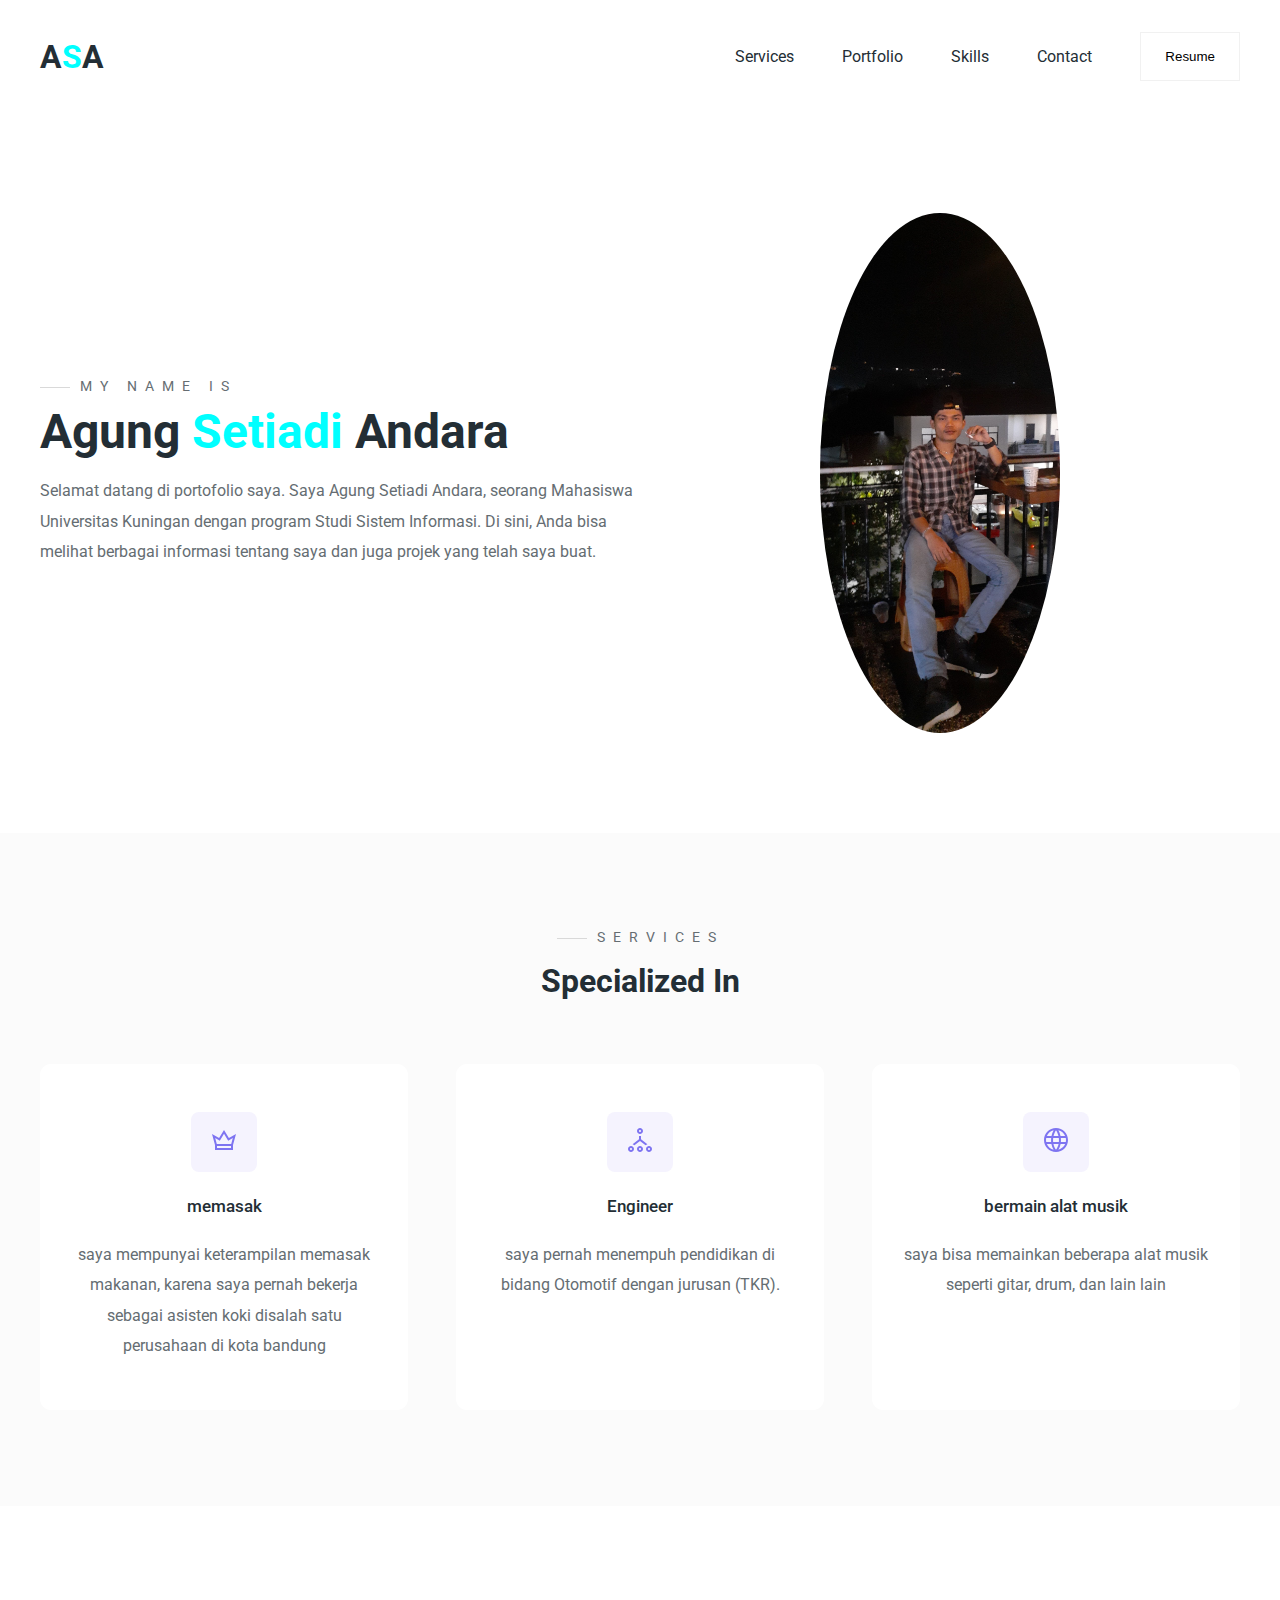
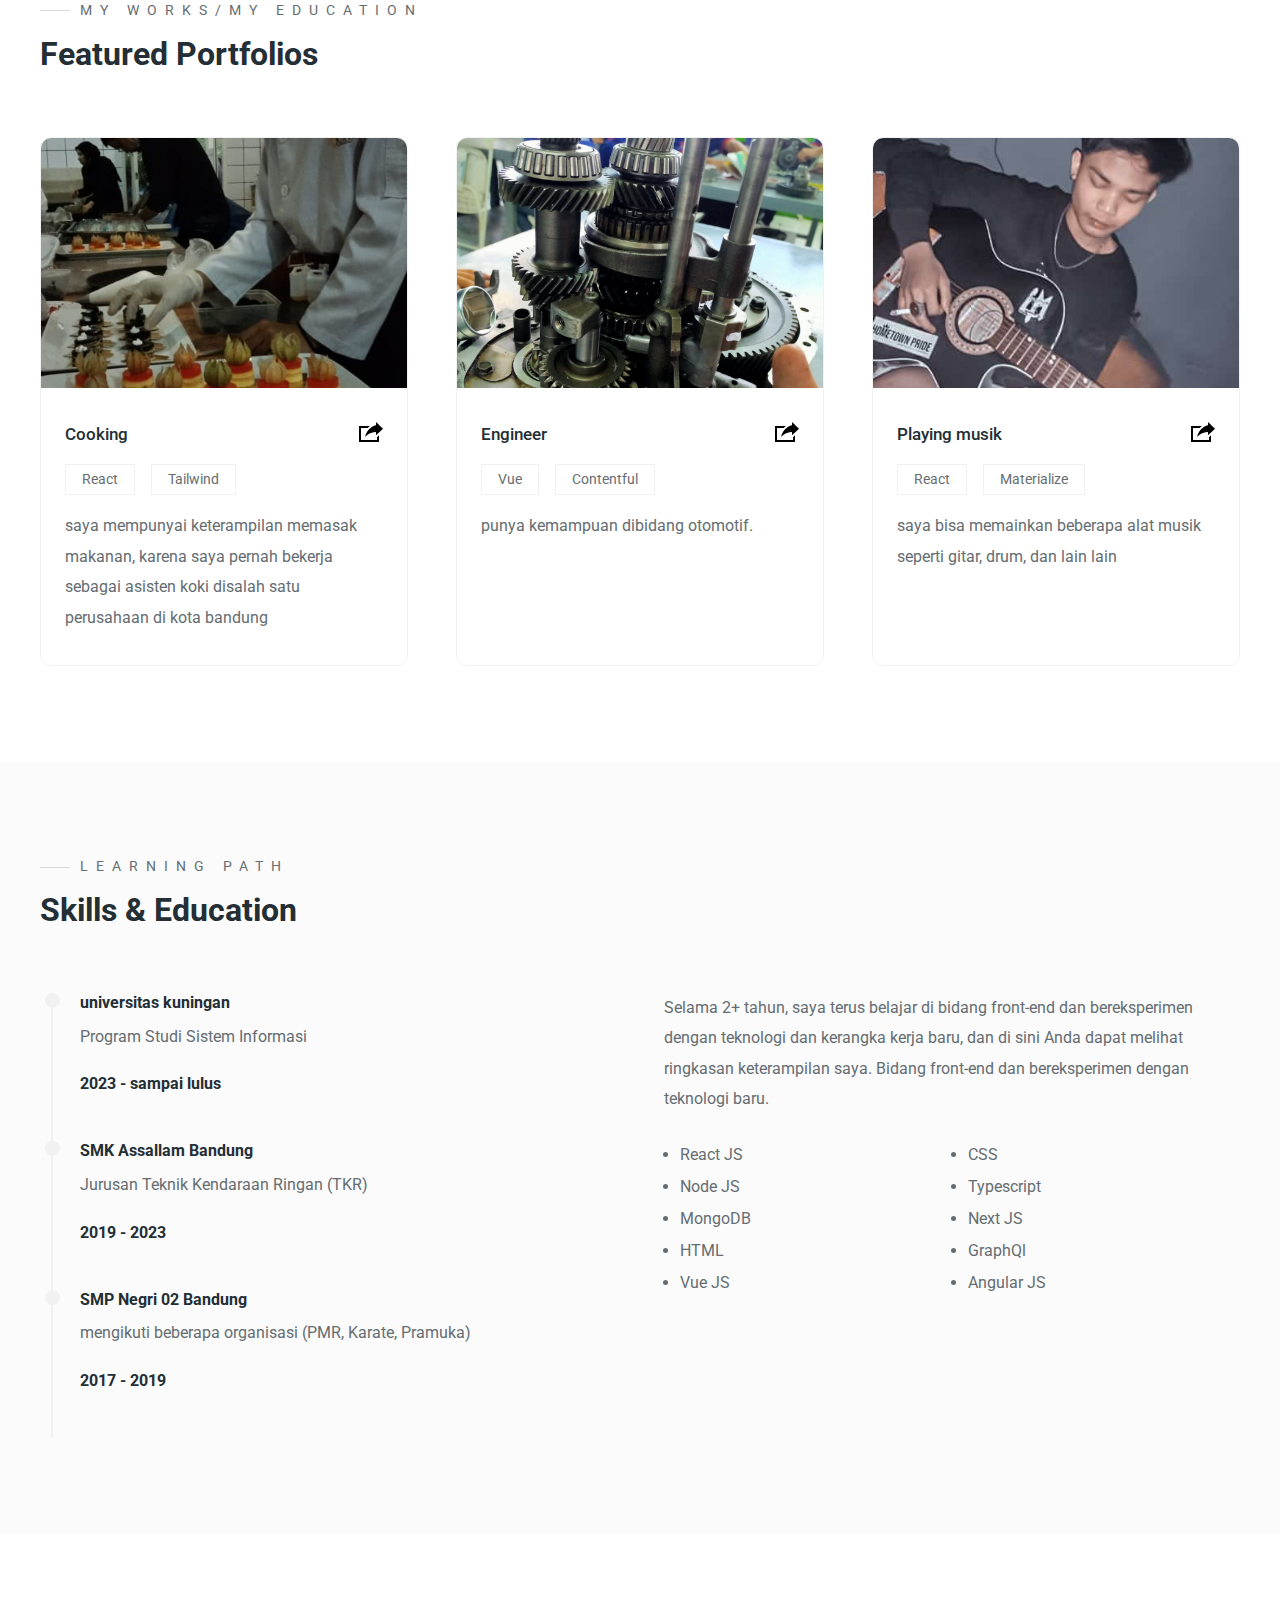
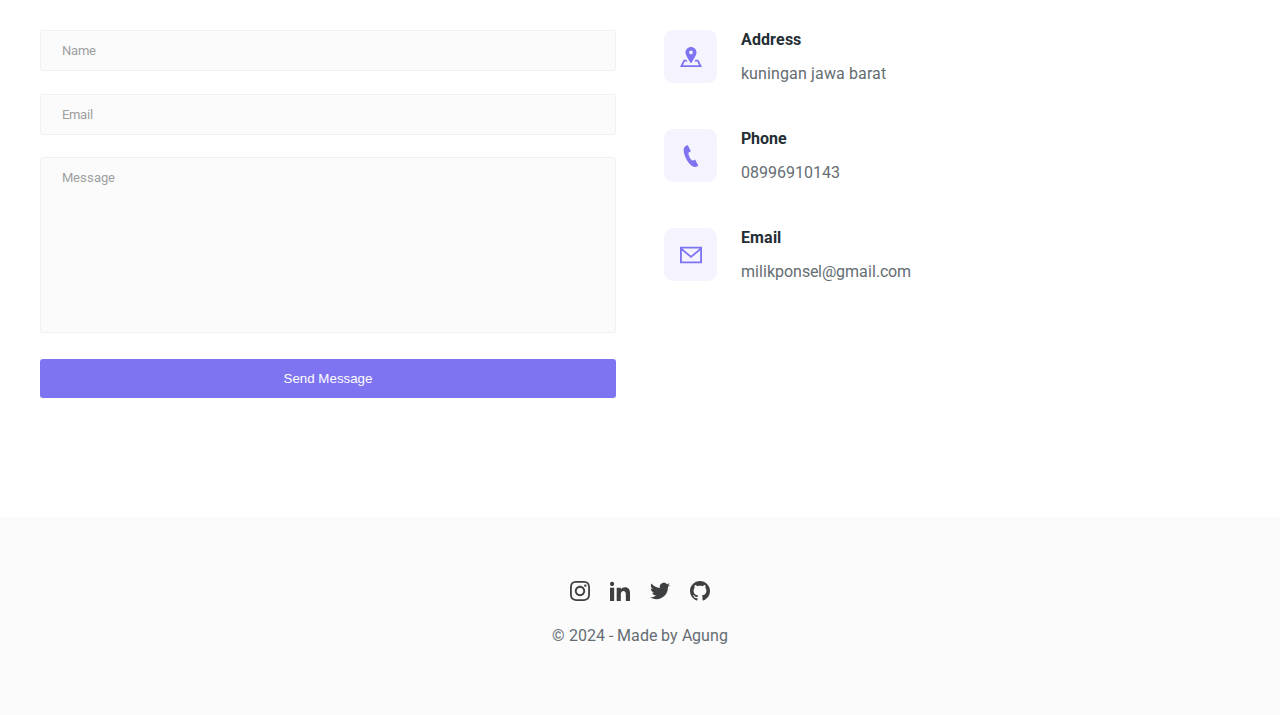
<file: index.html>
<!DOCTYPE html>
<html lang="en">
  <head>
    <meta charset="UTF-8" />
    <meta name="viewport" content="width=device-width, initial-scale=1.0" />
    <link rel="stylesheet" href="styles/style.css" />
    <link rel="stylesheet" href="styles/responsive.css" />
    <title>Agung Setiadi Andara - Software Engineer</title>
  </head>
  <body>
    <!-- Header -->
    <header>
      <div class="main-container">
        <div class="nav">
          <div class="logo">
            <a href="/">A<span>S</span>A</a>
          </div>

          <nav>
            <ul>
              <li><a href="#services">Services</a></li>
              <li><a href="#portfolios">Portfolio</a></li>
              <li><a href="#skills">Skills</a></li>
              <li><a href="#contact">Contact</a></li>
              <li>
                <a href="resume.pdf" target="_blank">
                  <button class="btn">Resume</button>
                </a>
              </li>
            </ul>
          </nav>

          <div class="burger">
            <div class="line-1"></div>
            <div class="line-2"></div>
            <div class="line-3"></div>
          </div>
        </div>

        <section id="hero">
          <div class="hero-left">
            <h3 class="pre-title">My name is</h3>
            <h1 class="hero-name">Agung <span>Setiadi </span>Andara</h1>
            <p>
              Selamat datang di portofolio saya. Saya Agung Setiadi Andara, seorang Mahasiswa Universitas Kuningan dengan program Studi Sistem Informasi. 
              Di sini, Anda bisa melihat berbagai informasi tentang saya dan juga projek yang telah saya buat.

            </p>
          </div>

          <div class="hero-right">
            <img src="images/WhatsApp Image 2025-01-05 at 12.56.34_e18f7875.jpg" alt="Person Standing" />
          </div>
        </section>
      </div>
    </header>
    <!-- End Header -->

    <!-- Services -->
    <section id="services">
      <div class="services main-container">
        <h3 class="pre-title">Services</h3>
        <h1 class="section-title services-title">Specialized In</h1>

        <div class="grid-3">
          <div class="service">
            <div class="service-icon">
              <svg
                xmlns="http://www.w3.org/2000/svg"
                width="24"
                height="24"
                viewBox="0 0 24 24"
              >
                <path
                  d="M16.896 10l-4.896-8-4.896 8-7.104-4 3 11v5h18v-5l3-11-7.104 4zm-11.896 10v-2h14v2h-14zm14.2-4h-14.4l-1.612-5.909 4.615 2.598 4.197-6.857 4.197 6.857 4.615-2.598-1.612 5.909z"
                />
              </svg>
            </div>
            <h4>memasak</h4>
            <p>
              saya mempunyai keterampilan memasak makanan, karena saya pernah bekerja sebagai asisten koki
              disalah satu perusahaan di kota bandung

            </p>
          </div>

          <div class="service">
            <div class="service-icon">
              <svg
                xmlns="http://www.w3.org/2000/svg"
                width="24"
                height="24"
                viewBox="0 0 24 24"
              >
                <path
                  d="M3 20c.552 0 1 .449 1 1s-.448 1-1 1-1-.449-1-1 .448-1 1-1zm0-2c-1.656 0-3 1.343-3 3s1.344 3 3 3 3-1.343 3-3-1.344-3-3-3zm9 2c.552 0 1 .449 1 1s-.448 1-1 1-1-.449-1-1 .448-1 1-1zm0-2c-1.656 0-3 1.343-3 3s1.344 3 3 3 3-1.343 3-3-1.344-3-3-3zm0-16c.552 0 1 .449 1 1s-.448 1-1 1-1-.449-1-1 .448-1 1-1zm0-2c-1.656 0-3 1.343-3 3s1.344 3 3 3 3-1.343 3-3-1.344-3-3-3zm9 20c.552 0 1 .449 1 1s-.448 1-1 1-1-.449-1-1 .448-1 1-1zm0-2c-1.656 0-3 1.343-3 3s1.344 3 3 3 3-1.343 3-3-1.344-3-3-3zm-1.577-1.721l-6.423-5.028v-3.352c-.323.066-.658.101-1 .101s-.677-.035-1-.101v3.352l-6.424 5.028c.695.233 1.323.602 1.844 1.093l5.58-4.372 5.579 4.373c.522-.492 1.15-.861 1.844-1.094z"
                />
              </svg>
            </div>
            <h4>Engineer</h4>
            <p>
              saya pernah menempuh pendidikan di bidang Otomotif dengan jurusan (TKR).
            </p>
          </div>

          <div class="service">
            <div class="service-icon">
              <svg
                width="24"
                height="24"
                xmlns="http://www.w3.org/2000/svg"
                fill-rule="evenodd"
                clip-rule="evenodd"
              >
                <path
                  d="M12 0c6.623 0 12 5.377 12 12s-5.377 12-12 12-12-5.377-12-12 5.377-12 12-12m2.557 16h-5.115c.546 2.46 1.441 4.114 2.558 5.744 1.194-1.741 2.041-3.41 2.557-5.744m-7.157 0h-4.567c1.236 2.825 3.704 4.972 6.755 5.716-1.048-1.733-1.783-3.658-2.188-5.716m13.767 0h-4.567c-.391 1.988-1.095 3.887-2.175 5.694 3.012-.763 5.517-2.895 6.742-5.694m-14.005-6h-4.962c-.267 1.313-.267 2.685 0 4h4.915c-.119-1.329-.101-2.672.047-4m7.661 0h-5.647c-.165 1.326-.185 2.672-.053 4h5.753c.133-1.328.111-2.673-.053-4m6.977 0h-4.963c.148 1.328.166 2.671.048 4h4.915c.26-1.285.273-2.648 0-4m-12.156-7.729c-3.077.732-5.567 2.886-6.811 5.729h4.653c.435-2.042 1.178-3.985 2.158-5.729m2.355-.048c-1.089 1.77-1.91 3.453-2.463 5.777h4.927c-.534-2.246-1.337-3.948-2.464-5.777m2.368.069c1.013 1.812 1.733 3.76 2.146 5.708h4.654c-1.232-2.816-3.762-4.958-6.8-5.708"
                />
              </svg>
            </div>
            <h4>bermain alat musik</h4>
            <p>
              saya bisa memainkan beberapa alat musik seperti gitar, drum, dan lain lain
            </p>
          </div>
        </div>
      </div>
    </section>
    <!-- End Services -->

    <!-- Portfolios -->
    <section id="portfolios">
      <div class="portfolios main-container">
        <h3 class="pre-title">My Works/My Education</h3>
        <h1 class="section-title">Featured Portfolios</h1>

        <div class="grid-3">
          <!-- Portfolio 1 -->
          <div class="portfolio">
            <div class="portfolio-cover">
              <img
                src="images/portfolios/WhatsApp Image 2025-01-05 at 13.45.44_0127133d.jpg"
                alt="Portfolio 1"
              />
            </div>
            <div class="portfolio-info">
              <div class="portfolio-title">
                <h4>Cooking</h4>
                <a href="/" class="portfolio-link">
                  <svg
                    xmlns="http://www.w3.org/2000/svg"
                    width="24"
                    height="24"
                    viewBox="0 0 24 24"
                  >
                    <path
                      d="M6 17c2.269-9.881 11-11.667 11-11.667v-3.333l7 6.637-7 6.696v-3.333s-6.17-.171-11 5zm12 .145v2.855h-16v-12h6.598c.768-.787 1.561-1.449 2.339-2h-10.937v16h20v-6.769l-2 1.914z"
                    />
                  </svg>
                </a>
              </div>
              <div class="portfolio-tags">
                <div>React</div>
                <div>Tailwind</div>
              </div>
              <p>
                saya mempunyai keterampilan memasak makanan, karena saya pernah bekerja sebagai asisten koki
                disalah satu perusahaan di kota bandung
              </p>
            </div>
          </div>

          <!-- Portfolio 2 -->
          <div class="portfolio">
            <div class="portfolio-cover">
              <img
                src="images/portfolios/WhatsApp Image 2025-01-05 at 13.45.44_a6129749.jpg"
                alt="Portfolio 1"
              />
            </div>
            <div class="portfolio-info">
              <div class="portfolio-title">
                <h4>Engineer</h4>
                <a href="/" class="portfolio-link">
                  <svg
                    xmlns="http://www.w3.org/2000/svg"
                    width="24"
                    height="24"
                    viewBox="0 0 24 24"
                  >
                    <path
                      d="M6 17c2.269-9.881 11-11.667 11-11.667v-3.333l7 6.637-7 6.696v-3.333s-6.17-.171-11 5zm12 .145v2.855h-16v-12h6.598c.768-.787 1.561-1.449 2.339-2h-10.937v16h20v-6.769l-2 1.914z"
                    />
                  </svg>
                </a>
              </div>
              <div class="portfolio-tags">
                <div>Vue</div>
                <div>Contentful</div>
              </div>
              <p>
                punya kemampuan dibidang otomotif.
              </p>
            </div>
          </div>

          <!-- Portfolio 3 -->
          <div class="portfolio">
            <div class="portfolio-cover">
              <img
                src="images/portfolios/WhatsApp Image 2025-01-05 at 13.45.44_04455384.jpg"
                alt="Portfolio 1"
              />
            </div>
            <div class="portfolio-info">
              <div class="portfolio-title">
                <h4>Playing musik</h4>
                <a href="/" class="portfolio-link">
                  <svg
                    xmlns="http://www.w3.org/2000/svg"
                    width="24"
                    height="24"
                    viewBox="0 0 24 24"
                  >
                    <path
                      d="M6 17c2.269-9.881 11-11.667 11-11.667v-3.333l7 6.637-7 6.696v-3.333s-6.17-.171-11 5zm12 .145v2.855h-16v-12h6.598c.768-.787 1.561-1.449 2.339-2h-10.937v16h20v-6.769l-2 1.914z"
                    />
                  </svg>
                </a>
              </div>
              <div class="portfolio-tags">
                <div>React</div>
                <div>Materialize</div>
              </div>
              <p>
                saya bisa memainkan beberapa alat musik seperti gitar, drum, dan lain lain
              </p>
            </div>
          </div>
        </div>
      </div>
    </section>
    <!-- End Portfolios -->

    <!-- Skills & Education -->
    <section id="skills">
      <div class="skills main-container">
        <h3 class="pre-title">Learning Path</h3>
        <h1 class="section-title">Skills & Education</h1>

        <div class="skills-grid">
          <div class="skills-left">
            <div class="education">
              <div class="line">
                <div></div>
              </div>
              <div class="education-info">
                <h4 class="education-title">universitas kuningan</h4>
                <p>Program Studi Sistem Informasi</p>
                <h4 class="education-years">2023 - sampai lulus</h4>
              </div>
            </div>
            <div class="education">
              <div class="line">
                <div></div>
              </div>
              <div class="education-info">
                <h4 class="education-title">SMK Assallam Bandung</h4>
                <p>Jurusan Teknik Kendaraan Ringan (TKR)</p>
                <h4 class="education-years">2019 - 2023</h4>
              </div>
            </div>
            <div class="education">
              <div class="line">
                <div></div>
              </div>
              <div class="education-info">
                <h4 class="education-title">SMP Negri 02 Bandung</h4>
                <p>mengikuti beberapa organisasi (PMR, Karate, Pramuka)</p>
                <h4 class="education-years">2017 - 2019</h4>
              </div>
            </div>
          </div>

          <div class="skills-right">
            <p>
              Selama 2+ tahun, saya terus belajar di bidang front-end dan bereksperimen dengan teknologi dan kerangka kerja baru, 
              dan di sini Anda dapat melihat ringkasan keterampilan saya. 
              Bidang front-end dan bereksperimen dengan teknologi baru.
            </p>

            <div class="skills-list">
              <ul>
                <li>React JS</li>
                <li>Node JS</li>
                <li>MongoDB</li>
                <li>HTML</li>
                <li>Vue JS</li>
              </ul>

              <ul>
                <li>CSS</li>
                <li>Typescript</li>
                <li>Next JS</li>
                <li>GraphQl</li>
                <li>Angular JS</li>
              </ul>
            </div>
          </div>
        </div>
      </div>
    </section>
    <!-- End Skills & Education  -->

    <!-- Contact -->
    <section id="contact">
      <div class="contact main-container">
        <div class="contact-left">
          <form
            action="https://formspree.io/f/xqaagbye"
            method="POST"
            class="contact-form"
          >
            <div>
              <input type="text" placeholder="Name" name="name" />
            </div>
            <div>
              <input type="email" placeholder="Email" name="email" />
            </div>
            <div>
              <textarea
                name="message"
                id="message"
                cols="30"
                rows="10"
                placeholder="Message"
              ></textarea>
            </div>
            <div>
              <button class="btn-submit">Send Message</button>
            </div>
          </form>
        </div>

        <div class="contact-right">
          <div class="contact-item">
            <div class="contact-item-icon">
              <svg
                xmlns="http://www.w3.org/2000/svg"
                width="22"
                height="22"
                viewBox="0 0 24 24"
              >
                <path
                  d="M12 1c-3.148 0-6 2.553-6 5.702 0 3.148 2.602 6.907 6 12.298 3.398-5.391 6-9.15 6-12.298 0-3.149-2.851-5.702-6-5.702zm0 8c-1.105 0-2-.895-2-2s.895-2 2-2 2 .895 2 2-.895 2-2 2zm12 14h-24l4-8h3.135c.385.641.798 1.309 1.232 2h-3.131l-2 4h17.527l-2-4h-3.131c.435-.691.848-1.359 1.232-2h3.136l4 8z"
                />
              </svg>
            </div>
            <div class="contact-item-detail">
              <h4>Address</h4>
              <p>kuningan jawa barat</p>
            </div>
          </div>

          <div class="contact-item">
            <div class="contact-item-icon">
              <svg
                xmlns="http://www.w3.org/2000/svg"
                width="22"
                height="22"
                viewBox="0 0 24 24"
              >
                <path
                  d="M20 22.621l-3.521-6.795c-.008.004-1.974.97-2.064 1.011-2.24 1.086-6.799-7.82-4.609-8.994l2.083-1.026-3.493-6.817-2.106 1.039c-7.202 3.755 4.233 25.982 11.6 22.615.121-.055 2.102-1.029 2.11-1.033z"
                />
              </svg>
            </div>
            <div class="contact-item-detail">
              <h4>Phone</h4>
              <p>08996910143</p>
            </div>
          </div>

          <div class="contact-item">
            <div class="contact-item-icon">
              <svg
                xmlns="http://www.w3.org/2000/svg"
                width="22"
                height="22"
                viewBox="0 0 24 24"
              >
                <path
                  d="M0 3v18h24v-18h-24zm21.518 2l-9.518 7.713-9.518-7.713h19.036zm-19.518 14v-11.817l10 8.104 10-8.104v11.817h-20z"
                />
              </svg>
            </div>
            <div class="contact-item-detail">
              <h4>Email</h4>
              <p>milikponsel@gmail.com</p>
            </div>
          </div>
        </div>
      </div>
    </section>
    <!-- End Contact -->

    <!-- Fomter -->
    <footer>
      <div class="footer-icons">
        <a href="#">
          <svg
            xmlns="http://www.w3.org/2000/svg"
            width="20"
            height="20"
            viewBox="0 0 24 24"
          >
            <path
              d="M12 2.163c3.204 0 3.584.012 4.85.07 3.252.148 4.771 1.691 4.919 4.919.058 1.265.069 1.645.069 4.849 0 3.205-.012 3.584-.069 4.849-.149 3.225-1.664 4.771-4.919 4.919-1.266.058-1.644.07-4.85.07-3.204 0-3.584-.012-4.849-.07-3.26-.149-4.771-1.699-4.919-4.92-.058-1.265-.07-1.644-.07-4.849 0-3.204.013-3.583.07-4.849.149-3.227 1.664-4.771 4.919-4.919 1.266-.057 1.645-.069 4.849-.069zm0-2.163c-3.259 0-3.667.014-4.947.072-4.358.2-6.78 2.618-6.98 6.98-.059 1.281-.073 1.689-.073 4.948 0 3.259.014 3.668.072 4.948.2 4.358 2.618 6.78 6.98 6.98 1.281.058 1.689.072 4.948.072 3.259 0 3.668-.014 4.948-.072 4.354-.2 6.782-2.618 6.979-6.98.059-1.28.073-1.689.073-4.948 0-3.259-.014-3.667-.072-4.947-.196-4.354-2.617-6.78-6.979-6.98-1.281-.059-1.69-.073-4.949-.073zm0 5.838c-3.403 0-6.162 2.759-6.162 6.162s2.759 6.163 6.162 6.163 6.162-2.759 6.162-6.163c0-3.403-2.759-6.162-6.162-6.162zm0 10.162c-2.209 0-4-1.79-4-4 0-2.209 1.791-4 4-4s4 1.791 4 4c0 2.21-1.791 4-4 4zm6.406-11.845c-.796 0-1.441.645-1.441 1.44s.645 1.44 1.441 1.44c.795 0 1.439-.645 1.439-1.44s-.644-1.44-1.439-1.44z"
            />
          </svg>
        </a>

        <a href="#">
          <svg
            xmlns="http://www.w3.org/2000/svg"
            width="20"
            height="20"
            viewBox="0 0 24 24"
          >
            <path
              d="M4.98 3.5c0 1.381-1.11 2.5-2.48 2.5s-2.48-1.119-2.48-2.5c0-1.38 1.11-2.5 2.48-2.5s2.48 1.12 2.48 2.5zm.02 4.5h-5v16h5v-16zm7.982 0h-4.968v16h4.969v-8.399c0-4.67 6.029-5.052 6.029 0v8.399h4.988v-10.131c0-7.88-8.922-7.593-11.018-3.714v-2.155z"
            />
          </svg>
        </a>

        <a href="#">
          <svg
            xmlns="http://www.w3.org/2000/svg"
            width="20"
            height="20"
            viewBox="0 0 24 24"
          >
            <path
              d="M24 4.557c-.883.392-1.832.656-2.828.775 1.017-.609 1.798-1.574 2.165-2.724-.951.564-2.005.974-3.127 1.195-.897-.957-2.178-1.555-3.594-1.555-3.179 0-5.515 2.966-4.797 6.045-4.091-.205-7.719-2.165-10.148-5.144-1.29 2.213-.669 5.108 1.523 6.574-.806-.026-1.566-.247-2.229-.616-.054 2.281 1.581 4.415 3.949 4.89-.693.188-1.452.232-2.224.084.626 1.956 2.444 3.379 4.6 3.419-2.07 1.623-4.678 2.348-7.29 2.04 2.179 1.397 4.768 2.212 7.548 2.212 9.142 0 14.307-7.721 13.995-14.646.962-.695 1.797-1.562 2.457-2.549z"
            />
          </svg>
        </a>

        <a href="#">
          <svg
            xmlns="http://www.w3.org/2000/svg"
            width="20"
            height="20"
            viewBox="0 0 24 24"
          >
            <path
              d="M12 0c-6.626 0-12 5.373-12 12 0 5.302 3.438 9.8 8.207 11.387.599.111.793-.261.793-.577v-2.234c-3.338.726-4.033-1.416-4.033-1.416-.546-1.387-1.333-1.756-1.333-1.756-1.089-.745.083-.729.083-.729 1.205.084 1.839 1.237 1.839 1.237 1.07 1.834 2.807 1.304 3.492.997.107-.775.418-1.305.762-1.604-2.665-.305-5.467-1.334-5.467-5.931 0-1.311.469-2.381 1.236-3.221-.124-.303-.535-1.524.117-3.176 0 0 1.008-.322 3.301 1.23.957-.266 1.983-.399 3.003-.404 1.02.005 2.047.138 3.006.404 2.291-1.552 3.297-1.23 3.297-1.23.653 1.653.242 2.874.118 3.176.77.84 1.235 1.911 1.235 3.221 0 4.609-2.807 5.624-5.479 5.921.43.372.823 1.102.823 2.222v3.293c0 .319.192.694.801.576 4.765-1.589 8.199-6.086 8.199-11.386 0-6.627-5.373-12-12-12z"
            />
          </svg>
        </a>
      </div>
      <p>&#169; 2024 - Made by Agung</p>
    </footer>
    <!-- End Footer -->

    <script src="js/main.js"></script>
  </body>
</html>
</file>
<file: styles/style.css>
@import url("https://fonts.googleapis.com/css2?family=Roboto:wght@300;400;500;700;900&display=swap");

:root {
  --primaryTextColor: #232e35; /* Untuk title atau judul */
  --secondaryTextColor: #656d72; /* Untuk text biasa seperti paragraph contohnya */

  --borderColor: #f1f1f1;
  --lineColor: #d9d9d9; /* untuk line di pre-title */

  --primaryBackgroundColor: #fff;
  --secondaryBackgroundColor: #fbfbfb;
  --thirdBackgroundColor: #f5f3fe;

  --primaryIconColor: #7e74f1;
  --primaryIconColorHover: #5d51e8;

  --sectionPadding: 6rem 0;

  --itemBorderRadius: 0.7rem;
}

* {
  margin: 0;
  padding: 0;
  box-sizing: border-box;
  scroll-behavior: smooth;
}

body {
  font-family: "Roboto", sans-serif;
}

h1,
h2,
h3,
h4,
h5,
h6,
strong {
  color: var(--primaryTextColor);
}

p {
  font-size: 1rem; /* 16 px */
  line-height: 1.9rem; /*30.4 px */
}

p,
span,
label,
input,
textarea,
li {
  color: var(--secondaryTextColor);
}

a {
  text-decoration: none;
}

/* End Preparation */

.main-container {
  width: 1200px;
  margin: 0 auto;
}

@media screen and (max-width: 1200px) {
  .main-container {
    width: 90%;
  }
}

/* Buttons */
.btn {
  padding: 1rem 1.5rem;
  background: white;
  border: 1.5px solid var(--borderColor);
  cursor: pointer;
  transition: 0.2s ease-in-out;
}

.btn:hover {
  box-shadow: rgba(0, 0, 0, 0.04) 0px 3px 5px;
}

/* Titles */
.section-title {
  margin: 1rem 0 4rem;
  font-size: 2rem;
}

.pre-title {
  text-transform: uppercase;
  letter-spacing: 0.5rem;
  color: var(--secondaryTextColor);
  position: relative;
  padding-left: 40px;
  width: fit-content;
  font-weight: 400;
  font-size: 0.9rem;
}

.pre-title::before {
  content: "";
  width: 30px;
  height: 1px;
  background: var(--lineColor);
  position: absolute;
  display: block;
  left: 0;
  top: 50%;
}

/* Layouts */
.grid-3 {
  display: grid;
  /* grid-template-columns: 1fr 1fr 1fr; use this first, use code below when its time for explaining responsive design part */
  grid-template-columns: repeat(auto-fit, minmax(250px, 1fr));
  gap: 3rem;
}

/* --- Logo and Navigation Menu --- */
.nav {
  display: flex;
  justify-content: space-between;
  padding: 2rem 0;
}

nav ul {
  list-style: none;
  display: flex;
  gap: 3rem;
}

/* Logo */
.logo {
  display: flex;
  align-items: center;
  font-weight: 700;
  font-size: 2rem;
}

.logo a {
  color: var(--primaryTextColor);
}
.logo span {
  color:cyan !important;
}
/* Navigation Menu */
nav ul li {
  display: flex;
  align-items: center;
}

nav ul li a {
  color: var(--primaryTextColor);
}

/* Burger - Save for later on video */
.burger div {
  width: 25px;
  height: 2px;
  background-color: #000;
  margin: 7px;
  transition: all 0.3s;
  z-index: 99;
}

.burger {
  display: none;
  z-index: 99;
  position: fixed;
  top: 33px;
  right: 35px;
}

/* Hero Section */
#hero {
  height: 720px;
  display: grid;
  grid-template-columns: 1fr 1fr;
  /* We're not going to use automatic template columns, because we need to know when the columns is go below. So we can exchange the order of the element */
  align-items: center;
}

.hero-name {
  font-size: 3rem;
  font-weight: 700;
  margin: 0.5rem 0 1rem;
}

.hero-name span {
  color: cyan !important;
}

.hero-right img {
  width: 40%;
  border-radius: 50%;
  object-fit: cover;
}

.hero-right {
  display:flex;
  justify-content: center;
}

/* Services Section */
#services {
  background-color: var(--secondaryBackgroundColor);
  padding: var(--sectionPadding);
}

.services .pre-title {
  margin: 0 auto;
}

.services-title {
  text-align: center;
}

.service {
  padding: 3rem 2rem;
  text-align: center;
  background: var(--primaryBackgroundColor);
  border-radius: var(--itemBorderRadius);
}

.service h4 {
  margin: 1.5rem 0;
  font-weight: 500;
  font-size: 1.05rem;
}

.service-icon {
  background: var(--thirdBackgroundColor);
  width: fit-content;
  margin: 0 auto;
  padding: 1rem 1.3rem;
  border-radius: 0.5rem;
}

.service-icon svg {
  fill: var(--primaryIconColor);
}

.service-icon {
  background: var(--thirdBackgroundColor);
  width: fit-content;
  margin: 0 auto;
  padding: 1rem 1.3rem;
  border-radius: 0.5rem;
}

.service-icon svg {
  fill: var(--primaryIconColor);
}

/* Portfolios */
#portfolios {
  padding: var(--sectionPadding);
}

.portfolio {
  border-radius: var(--itemBorderRadius);
  overflow: hidden; /* supaya gambar yang diatas itu dia ngikut border radiusnya, karena yang dikasih border radius disini adalah div portfolio ini */
  border: 1px solid var(--borderColor);
}

.portfolio-cover {
  height: 250px;
}

.portfolio img {
  width: 100%;
  height: 100%;
  object-fit: cover;
}

.portfolio-info {
  padding: 2rem 1.5rem;
}

.portfolio-title {
  display: flex;
  justify-content: space-between;
  align-items: center;
  gap: 1rem;
}

.portfolio h4 {
  font-weight: 500;
  font-size: 1.05rem;
}

.portfolio-title a svg:hover {
  fill: var(--primaryIconColor);
}

.portfolio-title a svg {
  transition: 0.2s ease-in-out;
}

.portfolio-tags {
  display: flex;
  gap: 1rem;
  margin: 1rem 0;
}

.portfolio-tags div {
  font-size: 0.9rem;
  border: 1px solid var(--borderColor);
  padding: 0.4rem 1rem;
  color: var(--secondaryTextColor);
}

.portfolio-tags div {
  font-size: 0.9rem;
  border: 1px solid var(--borderColor);
  padding: 0.4rem 1rem;
  color: var(--secondaryTextColor);
}

/* Skills and Education */
#skills {
  padding: var(--sectionPadding);
  background: var(--secondaryBackgroundColor);
}

.skills-grid {
  display: grid;
  /* grid-template-columns: 40% 60%; */
  grid-template-columns: repeat(auto-fit, minmax(350px, 1fr));
  gap: 3rem;
}

.education {
  display: flex;
  gap: 1rem;
}

.education .line {
  padding: 0 0.7rem;
}

.education .line div {
  width: 2px;
  height: 100%;
  background: var(--borderColor);
  position: relative;
}

.education-info p {
  margin: 0.6rem 0 1.4rem;
}

.education-years {
  margin-bottom: 3rem;
}

/* The dot on the line */
.education .line div:before {
  content: "";
  width: 15px;
  height: 15px;
  background: var(--borderColor);
  border-radius: 50%;
  position: absolute;
  left: -6px;
}

/* Right side of Skills */
.skills-list {
  display: grid;
  grid-template-columns: 1fr 1fr;
  margin-top: 1.5rem;
}

.skills-right ul {
  line-height: 2rem;
  padding: 0 1rem;
}

/* Contact Section */
#contact {
  padding: var(--sectionPadding);
}

.contact {
  display: grid;
  /* grid-template-columns: 1fr 1fr; */
  grid-template-columns: repeat(auto-fit, minmax(350px, 1fr));
  gap: 3rem;
}

.contact-form div {
  margin-bottom: 1.4rem;
}

.contact-form input,
.contact-form textarea {
  width: 100%;
  padding: 0.75rem 1.3rem;
  font-family: "Roboto", sans-serif;
  background: var(--secondaryBackgroundColor);
  border: 1px solid var(--borderColor);
  border-radius: 3px;
  resize: none;
}

.contact-form input::placeholder,
.contact-form textarea::placeholder {
  color: #9d9fa1;
}

.contact-form input:focus,
.contact-form textarea:focus {
  outline: none;
  border: 1px solid #7d7d7d;
}

.btn-submit {
  width: 100%;
  padding: 0.75rem 1.3rem;
  background-color: var(--primaryIconColor);
  color: #fff;
  border: none;
  border-radius: 3px;
  cursor: pointer;
  transition: 0.2s ease-in-out;
}

.btn-submit:hover {
  background-color: var(--primaryIconColorHover);
}

/* Contact Section - Right Side */
.contact-item {
  display: flex;
  gap: 1.5rem;
  margin-bottom: 2.5rem;
}

.contact-item-icon {
  background: var(--thirdBackgroundColor);
  /* padding: 0.8rem 1rem; */
  width: 53px;
  height: 53px;
  border-radius: 9px;
  display: flex;
  align-items: center;
  justify-content: center;
}

.contact-item-icon svg {
  fill: var(--primaryIconColor);
}

.contact-item-detail h4 {
  margin-bottom: 0.6rem;
}

/* Footer Section */
footer {
  padding: 4rem 0;
  background: var(--secondaryBackgroundColor);
  text-align: center;
}

.footer-icons {
  margin-bottom: 1rem;
}

.footer-icons a {
  margin: 0 0.5rem;
}

.footer-icons svg {
  fill: #3e3f40;
}

.footer-icons a:hover svg {
  fill: #000;
}
</file>
<file: styles/responsive.css>
@media screen and (max-width: 1000px) {
    p {
      font-size: 0.9rem;
      line-height: 1.8;
    }
  
    .grid-3 {
      gap: 1rem;
    }
  
    .skills-right ul li {
      font-size: 0.9rem;
    }
  }
  
  @media screen and (max-width: 825px) {
    /* Burger */
    .burger {
      display: block;
      cursor: pointer;
    }
  
    .toggle-burger .line-1 {
      transform: rotate(-45deg) translate(-5px, 7px);
    }
  
    .toggle-burger .line-2 {
      opacity: 0;
    }
  
    .toggle-burger .line-3 {
      transform: rotate(45deg) translate(-5px, -7px);
    }
  
    /* Navigation */
    nav {
      position: fixed;
      width: 50%;
      right: 0;
      top: 0;
      height: 100vh;
      flex-direction: column;
      background: var(--primaryBackgroundColor);
      border-left: 1px solid var(--borderColor);
      z-index: 9;
      transform: translateX(100%);
      transition: 0.2s ease-in-out;
    }
  
    nav ul {
      height: 100vh;
      align-items: center;
      flex-direction: column;
      justify-content: center;
    }
  
    .nav-active {
      transform: translateX(0);
    }
    /* End of Navigation */
  
    :root {
      --sectionPadding: 4rem 0;
    }
  
    /* Titles */
    .section-title {
      font-size: 1.6rem;
      margin: 0.6rem 0 2.5rem;
    }
  
    .pre-title {
      font-size: 0.8rem;
    }
  
    /* Hero Section */
    #hero {
      grid-template-columns: 1fr;
      height: fit-content;
    }
  
    .hero-right {
      order: -1;
    }
  
    .hero-right img {
      width: 70%;
    }
  
    .hero-left {
      text-align: center;
      padding-bottom: 5rem;
    }
  
    .hero-left .pre-title {
      margin: 0 auto;
    }
  
    .hero-name {
      font-size: 2.3rem;
      margin-bottom: 0.5rem;
    }
  
    /* Skills Section */
    .skills-grid {
      gap: 1rem;
    }
  
    /* Footer */
    footer {
      padding: 2rem 0;
    }
  }
  
  /* Mobile Size */
  @media screen and (max-width: 640px) {
    /* Titles */
    .section-title {
      font-size: 1.3rem;
    }
  
    .pre-title {
      font-size: 0.7rem;
    }
  }
</file>
